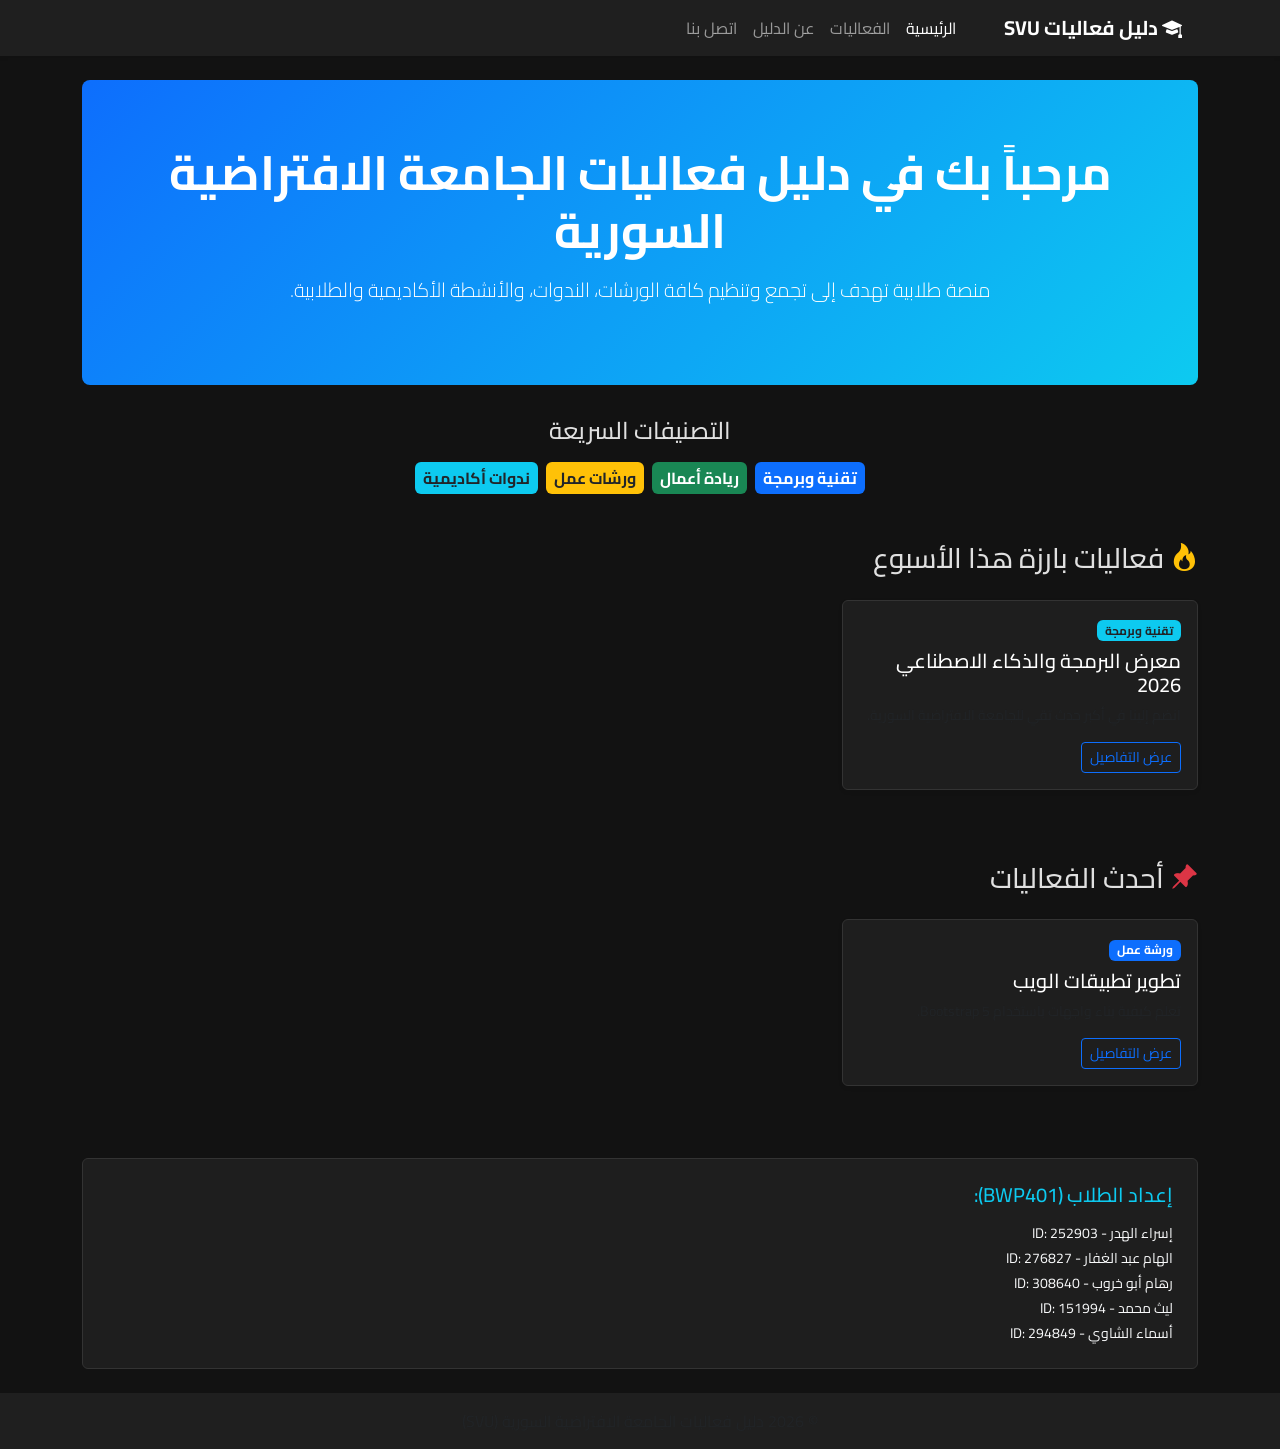
<file: index.html>
<!DOCTYPE html>
<html lang="ar" dir="rtl">
<head>
    <meta charset="UTF-8">
    <meta name="viewport" content="width=device-width, initial-scale=1.0">
    <title>دليل فعاليات SVU - الرئيسية</title>
    <!-- استيراد خط Cairo العربي  -->
    <link href="https://fonts.googleapis.com/css2?family=Cairo:wght@400;600;700&display=swap" rel="stylesheet">
    <!-- Bootstrap 5 CSS CDN -->
    <link href="https://cdn.jsdelivr.net/npm/bootstrap@5.3.0/dist/css/bootstrap.min.css" rel="stylesheet">
    <!-- Bootstrap Icons -->
    <link href="https://cdn.jsdelivr.net/npm/bootstrap-icons@1.10.5/font/bootstrap-icons.css" rel="stylesheet">
    <style>
        body {
            font-family: 'Cairo', sans-serif !important;
            background-color: #121212;
            color: #e0e0e0;
        }
        .navbar, .footer {
            background-color: #1f1f1f !important;
        }
        .card {
            background-color: #1e1e1e;
            color: #fff;
            border: 1px solid #333;
        }
        .hero-section {
            background: linear-gradient(135deg, #0d6efd, #0dcaf0);
            color: white;
            padding: 4rem 2rem;
            border-radius: 0.5rem;
            margin-bottom: 2rem;
        }
    </style>
</head>
<body>

    <!-- شريط التنقل الموحد لكل الصفحات -->
    <nav class="navbar navbar-expand-lg navbar-dark shadow-sm">
        <div class="container">
            <a class="navbar-brand fw-bold" href="index.html">
                <i class="bi bi-mortarboard-fill"></i> دليل فعاليات SVU
            </a>
            <button class="navbar-toggler" type="button" data-bs-toggle="collapse" data-bs-target="#navbarNav">
                <span class="navbar-toggler-icon"></span>
            </button>
            <div class="collapse navbar-collapse" id="navbarNav">
                <ul class="navbar-nav ms-auto">
                    <li class="nav-item"><a class="nav-link active" href="index.html">الرئيسية</a></li>
                    <li class="nav-item"><a class="nav-link" href="events.html">الفعاليات</a></li>
                    <li class="nav-item"><a class="nav-link" href="about.html">عن الدليل</a></li>
                    <li class="nav-item"><a class="nav-link" href="contact.html">اتصل بنا</a></li>
                </ul>
            </div>
        </div>
    </nav>

    <!-- المحتوى الرئيسي -->
    <main class="container my-4">

        <!-- قسم الترحيب (Hero Section) -->
        <section class="hero-section text-center">
            <h1 class="display-5 fw-bold mb-3">مرحباً بك في دليل فعاليات الجامعة الافتراضية السورية</h1>
            <p class="lead">منصة طلابية تهدف إلى تجمع وتنظيم كافة الورشات، الندوات، والأنشطة الأكاديمية والطلابية.</p>
        </section>

        <!-- التصنيفات السريعة -->
        <section class="mb-5 text-center">
            <h4 class="mb-3">التصنيفات السريعة</h4>
            <div class="d-flex justify-content-center flex-wrap gap-2">
                <a href="events.html" class="badge bg-primary text-decoration-none p-2 fs-6">تقنية وبرمجة</a>
                <a href="events.html" class="badge bg-success text-decoration-none p-2 fs-6">ريادة أعمال</a>
                <a href="events.html" class="badge bg-warning text-dark text-decoration-none p-2 fs-6">ورشات عمل</a>
                <a href="events.html" class="badge bg-info text-dark text-decoration-none p-2 fs-6">ندوات أكاديمية</a>
            </div>
        </section>

        <!-- فعاليات بارزة هذا الأسبوع -->
        <section class="mb-5">
            <h3 class="mb-4"><i class="bi bi-fire text-warning"></i> فعاليات بارزة هذا الأسبوع</h3>
            <div class="row">
                <div class="col-12 col-md-4 mb-4">
                    <div class="card h-100 shadow-sm">
                        <div class="card-body">
                            <span class="badge bg-info text-dark mb-2">تقنية وبرمجة</span>
                            <h5 class="card-title">معرض البرمجة والذكاء الاصطناعي 2026</h5>
                            <p class="card-text text-muted small">انضم إلينا في أكبر حدث تقي للجامعة الافتراضية السورية.</p>
                            <a href="event.html" class="btn btn-outline-primary btn-sm">عرض التفاصيل</a>
                        </div>
                    </div>
                </div>
            </div>
        </section>

        <!-- أحدث الفعاليات -->
        <section class="mb-5">
            <h3 class="mb-4"><i class="bi bi-pin-angle-fill text-danger"></i> أحدث الفعاليات</h3>
            <div class="row">
                <div class="col-12 col-md-4 mb-4">
                    <div class="card h-100 shadow-sm">
                        <div class="card-body">
                            <span class="badge bg-primary mb-2">ورشة عمل</span>
                            <h5 class="card-title">تطوير تطبيقات الويب</h5>
                            <p class="card-text text-muted small">تعلم كيفية بناء واجهات  باستخدام Bootstrap 5.</p>
                            <a href="event.html" class="btn btn-outline-primary btn-sm">عرض التفاصيل</a>
                        </div>
                    </div>
                </div>
            </div>
        </section>

        <!-- معلومات الفريق  -->
        <section class="card p-4 mb-4">
            <h5 class="mb-3 text-info">إعداد الطلاب (BWP401):</h5>
            <p class="mb-1 text-light small">إسراء الهدر - ID: 252903</p>
            <p class="mb-1 text-light small">الهام عبد الغفار - ID: 276827</p>
            <p class="mb-1 text-light small">رهام أبو خروب - ID: 308640</p>
            <p class="mb-1 text-light small">ليث محمد - ID: 151994</p>
            <p class="mb-0 text-light small">أسماء الشاوي - ID: 294849</p>
        </section>

    </main>

    <!-- الفوتر -->
    <footer class="footer text-center py-3 mt-auto text-muted">
        <p class="mb-0">&copy; 2026 دليل فعاليات الجامعة الافتراضية السورية (SVU)</p>
    </footer>

    <!-- Bootstrap 5 JS Bundle CDN -->
    <script src="https://cdn.jsdelivr.net/npm/bootstrap@5.3.0/dist/js/bootstrap.bundle.min.js"></script>
</body>
</html>
</file>
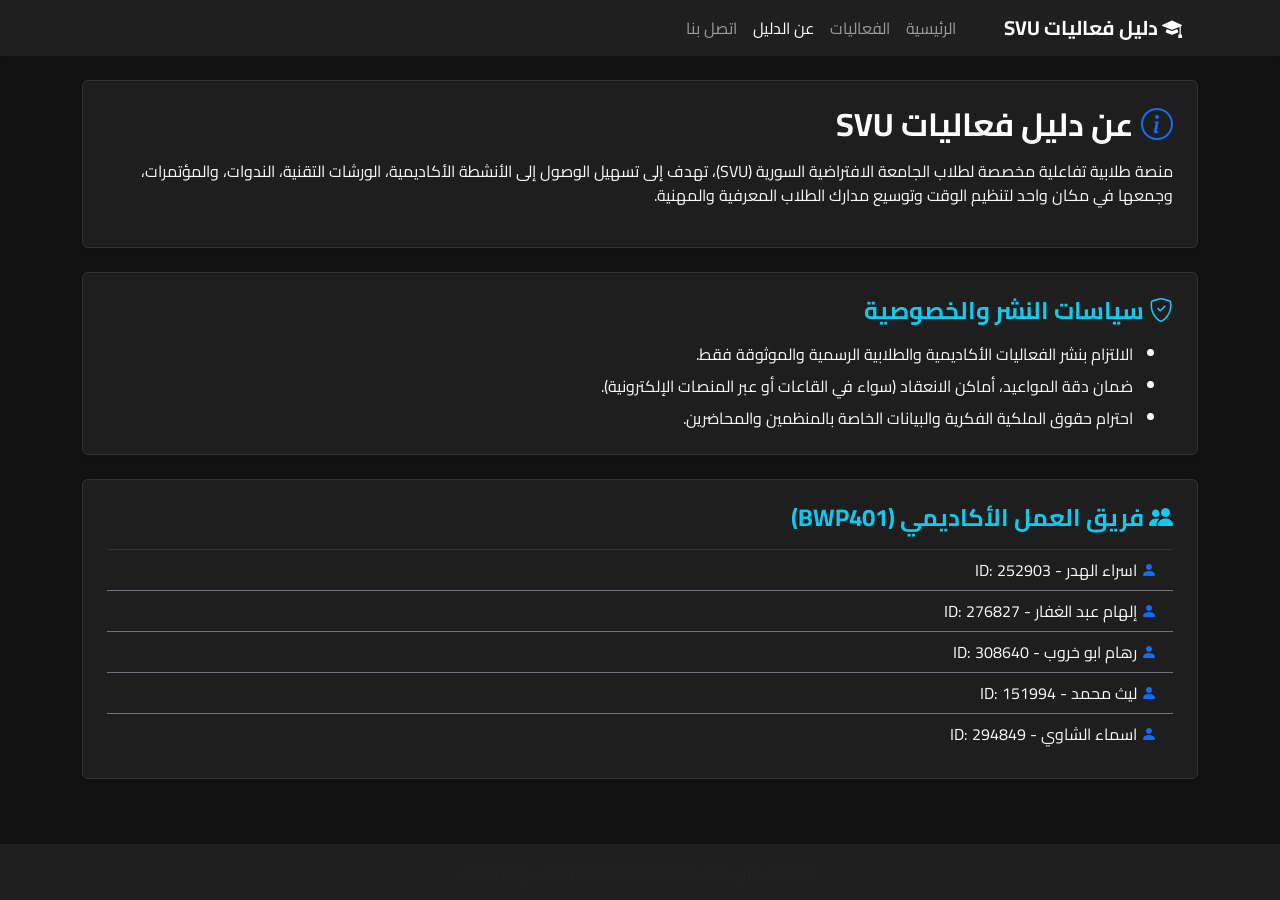
<file: about.html>
<!DOCTYPE html>
<html lang="ar" dir="rtl">
<head>
    <meta charset="UTF-8">
    <meta name="viewport" content="width=device-width, initial-scale=1.0">
    <title>دليل فعاليات SVU - عن الدليل</title>

    <link href="https://fonts.googleapis.com/css2?family=Cairo:wght@400;600;700&display=swap" rel="stylesheet">
    <!-- Bootstrap 5 CSS CDN -->
    <link href="https://cdn.jsdelivr.net/npm/bootstrap@5.3.0/dist/css/bootstrap.min.css" rel="stylesheet">
    <!-- Bootstrap Icons -->
    <link href="https://cdn.jsdelivr.net/npm/bootstrap-icons@1.10.5/font/bootstrap-icons.css" rel="stylesheet">
    <style>
        body {
            font-family: 'Cairo', sans-serif !important;
            background-color: #121212;
            color: #e0e0e0;
        }
        .navbar, .footer {
            background-color: #1f1f1f !important;
        }
        .card {
            background-color: #1e1e1e;
            color: #fff;
            border: 1px solid #333;
        }
    </style>
</head>
<body class="d-flex flex-column min-vh-100">

    <!-- شريط التنقل الموحد -->
    <nav class="navbar navbar-expand-lg navbar-dark shadow-sm">
        <div class="container">
            <a class="navbar-brand fw-bold" href="index.html">
                <i class="bi bi-mortarboard-fill"></i> دليل فعاليات SVU
            </a>
            <button class="navbar-toggler" type="button" data-bs-toggle="collapse" data-bs-target="#navbarNav">
                <span class="navbar-toggler-icon"></span>
            </button>
            <div class="collapse navbar-collapse" id="navbarNav">
                <ul class="navbar-nav ms-auto">
                    <li class="nav-item"><a class="nav-link" href="index.html">الرئيسية</a></li>
                    <li class="nav-item"><a class="nav-link" href="events.html">الفعاليات</a></li>
                    <li class="nav-item"><a class="nav-link active" href="about.html">عن الدليل</a></li>
                    <li class="nav-item"><a class="nav-link" href="contact.html">اتصل بنا</a></li>
                </ul>
            </div>
        </div>
    </nav>

    <!-- المحتوى الرئيسي -->
    <main class="container my-4 flex-grow-1">
        
        <!-- نبذة عن المنصة -->
        <div class="card p-4 mb-4 shadow-sm">
            <h2 class="fw-bold text-white mb-3"><i class="bi bi-info-circle text-primary"></i> عن دليل فعاليات SVU</h2>
            <p class="text-light leading-relaxed">
                منصة طلابية تفاعلية مخصصة لطلاب الجامعة الافتراضية السورية (SVU)، تهدف إلى تسهيل الوصول إلى الأنشطة الأكاديمية، الورشات التقنية، الندوات، والمؤتمرات، وجمعها في مكان واحد لتنظيم الوقت وتوسيع مدارك الطلاب المعرفية والمهنية.
            </p>
        </div>

        <!-- سياسات النشر -->
        <div class="card p-4 mb-4 shadow-sm">
            <h4 class="fw-bold text-info mb-3"><i class="bi bi-shield-check"></i> سياسات النشر والخصوصية</h4>
            <ul class="text-light mb-0">
                <li class="mb-2">الالتزام بنشر الفعاليات الأكاديمية والطلابية الرسمية والموثوقة فقط.</li>
                <li class="mb-2">ضمان دقة المواعيد، أماكن الانعقاد (سواء في القاعات أو عبر المنصات الإلكترونية).</li>
                <li>احترام حقوق الملكية الفكرية والبيانات الخاصة بالمنظمين والمحاضرين.</li>
            </ul>
        </div>

        <!-- فريق العمل   -->
        <div class="card p-4 mb-4 shadow-sm">
            <h4 class="fw-bold text-info mb-3"><i class="bi bi-people-fill"></i> فريق العمل الأكاديمي (BWP401)</h4>
            <div class="list-group list-group-flush bg-transparent">
                <div class="list-group-item bg-transparent text-light border-secondary"><i class="bi bi-person-fill text-primary"></i> اسراء الهدر - ID: 252903</div>
                <div class="list-group-item bg-transparent text-light border-secondary"><i class="bi bi-person-fill text-primary"></i> إلهام عبد الغفار - ID: 276827</div>
                <div class="list-group-item bg-transparent text-light border-secondary"><i class="bi bi-person-fill text-primary"></i> رهام ابو خروب - ID: 308640</div>
                <div class="list-group-item bg-transparent text-light border-secondary"><i class="bi bi-person-fill text-primary"></i> ليث محمد - ID: 151994</div>
                <div class="list-group-item bg-transparent text-light border-secondary"><i class="bi bi-person-fill text-primary"></i> اسماء الشاوي - ID: 294849</div>
            </div>
        </div>

    </main>


    <footer class="footer text-center py-3 mt-auto text-muted">
        <p class="mb-0">&copy; 2026 دليل فعاليات الجامعة الافتراضية السورية (SVU)</p>
    </footer>

    <!-- Bootstrap 5 JS Bundle CDN -->
    <script src="https://cdn.jsdelivr.net/npm/bootstrap@5.3.0/dist/js/bootstrap.bundle.min.js"></script>
</body>
</html>
</file>
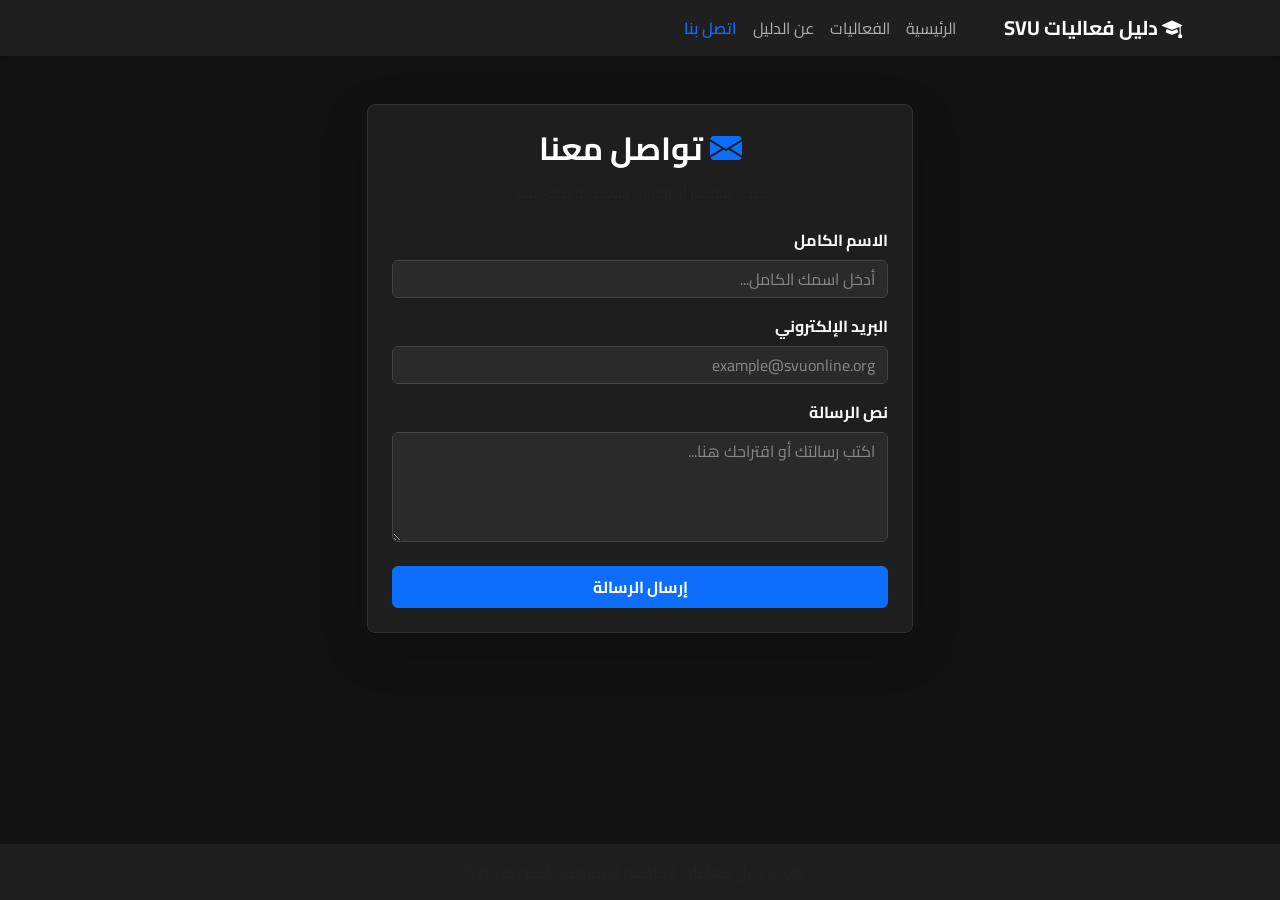
<file: contact.html>
<!DOCTYPE html>
<html lang="ar" dir="rtl">
<head>
    <meta charset="UTF-8">
    <meta name="viewport" content="width=device-width, initial-scale=1.0">
    <title>دليل فعاليات SVU - اتصل بنا</title>
    
    <link href="https://fonts.googleapis.com/css2?family=Cairo:wght@400;600;700&display=swap" rel="stylesheet">
    <!-- Bootstrap 5 CSS CDN -->
    <link href="https://cdn.jsdelivr.net/npm/bootstrap@5.3.0/dist/css/bootstrap.min.css" rel="stylesheet">
    <!-- Bootstrap Icons -->
    <link href="https://cdn.jsdelivr.net/npm/bootstrap-icons@1.10.5/font/bootstrap-icons.css" rel="stylesheet">
    <link rel="stylesheet" href="custom.css">
    <style>
        body {
            font-family: 'Cairo', sans-serif !important;
            background-color: #121212;
            color: #e0e0e0;
        }
        .navbar, .footer {
            background-color: #1f1f1f !important;
        }
        .card {
            background-color: #1e1e1e;
            color: #fff;
            border: 1px solid #333;
            height: auto !important; /* لضمان تمدد البطاقة لجميع الحقول */
        }
        .form-control, .form-control:focus {
            background-color: #2a2a2a;
            color: #fff !important;
            border-color: #444;
        }
        .form-control:focus {
            border-color: #0d6efd;
            box-shadow: none;
        }
    </style>
</head>
<body class="d-flex flex-column min-vh-100">

    <!-- شريط التنقل الموحد -->
    <nav class="navbar navbar-expand-lg navbar-dark shadow-sm">
        <div class="container">
            <a class="navbar-brand fw-bold" href="index.html">
                <i class="bi bi-mortarboard-fill"></i> دليل فعاليات SVU
            </a>
            <button class="navbar-toggler" type="button" data-bs-toggle="collapse" data-bs-target="#navbarNav">
                <span class="navbar-toggler-icon"></span>
            </button>
            <div class="collapse navbar-collapse" id="navbarNav">
                <ul class="navbar-nav ms-auto">
                    <li class="nav-item"><a class="nav-link" href="index.html">الرئيسية</a></li>
                    <li class="nav-item"><a class="nav-link" href="events.html">الفعاليات</a></li>
                    <li class="nav-item"><a class="nav-link" href="about.html">عن الدليل</a></li>
                    <li class="nav-item"><a class="nav-link active" href="contact.html">اتصل بنا</a></li>
                </ul>
            </div>
        </div>
    </nav>

    <!-- المحتوى الرئيسي -->
    <main class="container my-5 flex-grow-1">
        <div class="row justify-content-center">
            <div class="col-12 col-md-8 col-lg-6">
                <div class="card p-4 shadow-lg">
                    <h2 class="fw-bold text-white mb-3 text-center"><i class="bi bi-envelope-fill text-primary"></i> تواصل معنا</h2>
                    <p class="text-muted text-center mb-4 small">لديك استفسار أو اقتراح؟ يسعدنا تواصلك معنا.</p>
                    
                    <form onsubmit="event.preventDefault(); alert('تم إرسال رسالتك بنجاح!');">
                        <!-- 1. حقل الاسم -->
                        <div class="mb-3">
                            <label for="name" class="form-label text-light fw-bold">الاسم الكامل</label>
                            <input type="text" class="form-control" id="name" placeholder="أدخل اسمك الكامل..." required>
                        </div>
                        
                        <!-- 2. حقل البريد الإلكتروني -->
                        <div class="mb-3">
                            <label for="email" class="form-label text-light fw-bold">البريد الإلكتروني</label>
                            <input type="email" class="form-control" id="email" placeholder="example@svuonline.org" required>
                        </div>

                        <!-- 3. حقل نص الرسالة -->
                        <div class="mb-3">
                            <label for="message" class="form-label text-light fw-bold">نص الرسالة</label>
                            <textarea class="form-control" id="message" rows="4" placeholder="اكتب رسالتك أو اقتراحك هنا..." required></textarea>
                        </div>

                        <!-- 4. زر الإرسال -->
                        <div class="d-grid mt-4">
                            <button type="submit" class="btn btn-primary fw-bold py-2">إرسال الرسالة</button>
                        </div>
                    </form>
                </div>
            </div>
        </div>
    </main>

    
    <footer class="footer text-center py-3 mt-auto text-muted">
        <p class="mb-0">&copy; 2026 دليل فعاليات الجامعة الافتراضية السورية (SVU)</p>
    </footer>

    <!-- Bootstrap 5 JS Bundle CDN -->
    <script src="https://cdn.jsdelivr.net/npm/bootstrap@5.3.0/dist/js/bootstrap.bundle.min.js"></script>
</body>
</html>
</file>
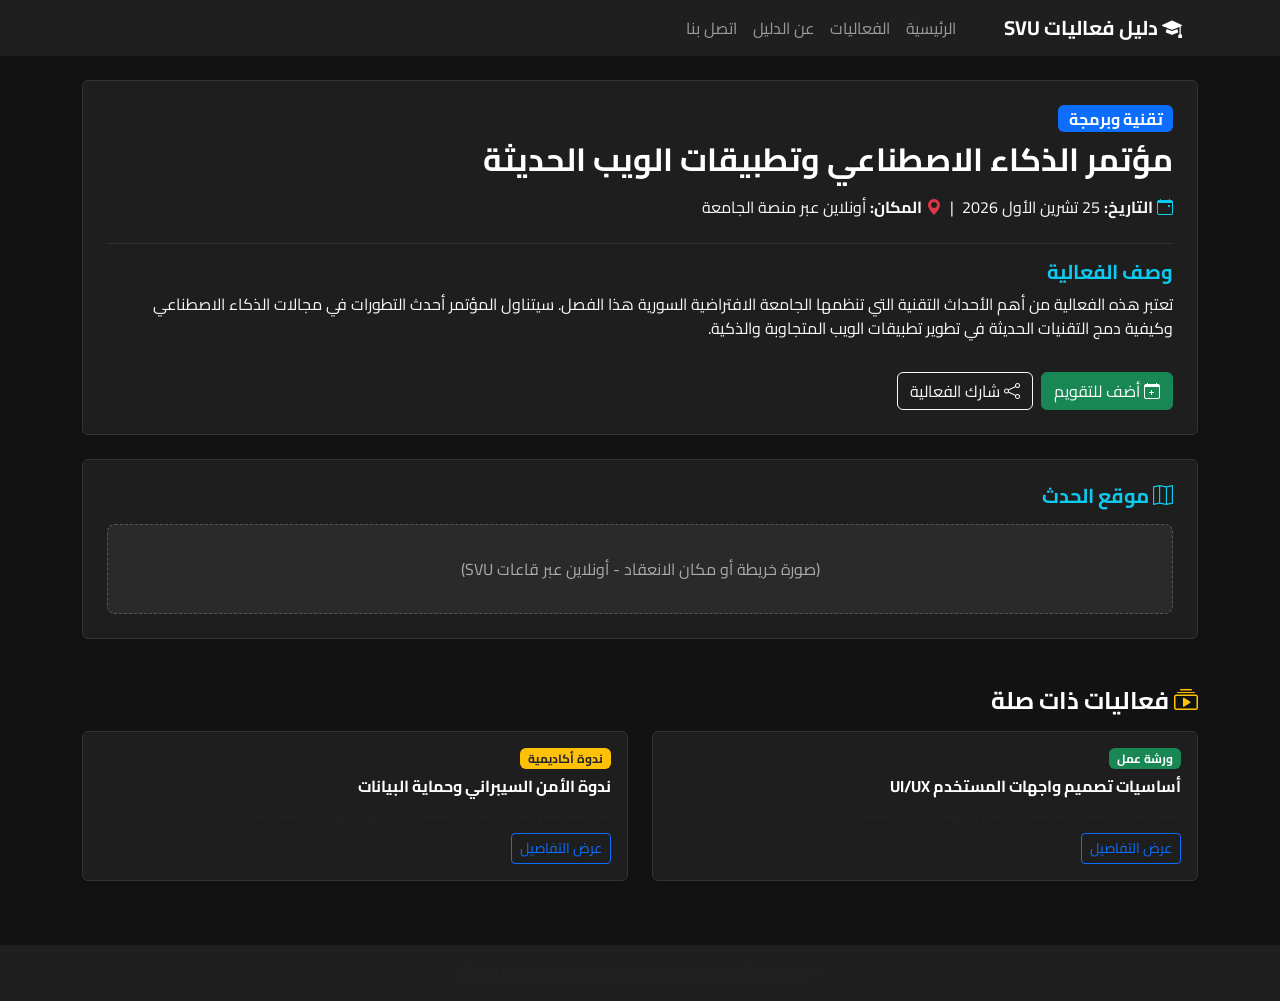
<file: event.html>
<!DOCTYPE html>
<html lang="ar" dir="rtl">
<head>
    <meta charset="UTF-8">
    <meta name="viewport" content="width=device-width, initial-scale=1.0">
    <title>دليل فعاليات SVU - تفاصيل الفعالية</title>
    <!-- استيراد خط Cairo العربي -->
    <link href="https://fonts.googleapis.com/css2?family=Cairo:wght@400;600;700&display=swap" rel="stylesheet">
    <!-- Bootstrap 5 CSS CDN -->
    <link href="https://cdn.jsdelivr.net/npm/bootstrap@5.3.0/dist/css/bootstrap.min.css" rel="stylesheet">
    <!-- Bootstrap Icons -->
    <link href="https://cdn.jsdelivr.net/npm/bootstrap-icons@1.10.5/font/bootstrap-icons.css" rel="stylesheet">
    <style>
        body {
            font-family: 'Cairo', sans-serif !important;
            background-color: #121212;
            color: #e0e0e0;
        }
        .navbar, .footer {
            background-color: #1f1f1f !important;
        }
        .card {
            background-color: #1e1e1e;
            color: #fff;
            border: 1px solid #333;
        }
        .map-box {
            background-color: #2a2a2a;
            border: 1px dashed #555;
            border-radius: 0.5rem;
            padding: 2rem;
            text-align: center;
            color: #aaa;
        }
    </style>
</head>
<body class="d-flex flex-column min-vh-100">

    <!-- شريط التنقل الموحد -->
    <nav class="navbar navbar-expand-lg navbar-dark shadow-sm">
        <div class="container">
            <a class="navbar-brand fw-bold" href="index.html">
                <i class="bi bi-mortarboard-fill"></i> دليل فعاليات SVU
            </a>
            <button class="navbar-toggler" type="button" data-bs-toggle="collapse" data-bs-target="#navbarNav">
                <span class="navbar-toggler-icon"></span>
            </button>
            <div class="collapse navbar-collapse" id="navbarNav">
                <ul class="navbar-nav ms-auto">
                    <li class="nav-item"><a class="nav-link" href="index.html">الرئيسية</a></li>
                    <li class="nav-item"><a class="nav-link" href="events.html">الفعاليات</a></li>
                    <li class="nav-item"><a class="nav-link" href="about.html">عن الدليل</a></li>
                    <li class="nav-item"><a class="nav-link" href="contact.html">اتصل بنا</a></li>
                </ul>
            </div>
        </div>
    </nav>

    <!-- المحتوى الرئيسي -->
    <main class="container my-4 flex-grow-1">
        
        <!-- تفاصيل الفعالية الرئيسية -->
        <div class="card p-4 mb-4 shadow-sm">
            <span class="badge bg-primary mb-2 align-self-start fs-6">تقنية وبرمجة</span>
            <h2 class="fw-bold text-white mb-3">مؤتمر الذكاء الاصطناعي وتطبيقات الويب الحديثة</h2>
            
            <p class="text-light mb-2">
                <i class="bi bi-calendar-event text-info"></i> <strong>التاريخ:</strong> 25 تشرين الأول 2026 
                &nbsp;|&nbsp; 
                <i class="bi bi-geo-alt-fill text-danger"></i> <strong>المكان:</strong> أونلاين عبر منصة الجامعة
            </p>

            <hr class="border-secondary my-3">

            <h5 class="fw-bold text-info mb-2">وصف الفعالية</h5>
            <p class="text-light leading-relaxed">
                تعتبر هذه الفعالية من أهم الأحداث التقنية التي تنظمها الجامعة الافتراضية السورية هذا الفصل. سيتناول المؤتمر أحدث التطورات في مجالات الذكاء الاصطناعي وكيفية دمج التقنيات الحديثة في تطوير تطبيقات الويب المتجاوبة والذكية.
            </p>

            <!-- أزرار التفاعل -->
            <div class="d-flex flex-wrap gap-2 mt-3">
                <button class="btn btn-success" onclick="addToCalendar()">
                    <i class="bi bi-calendar-plus"></i> أضف للتقويم
                </button>
                <button class="btn btn-outline-light" onclick="shareEvent()">
                    <i class="bi bi-share"></i> شارك الفعالية
                </button>
            </div>
        </div>

        <!-- موقع الحدث / الخريطة -->
        <div class="card p-4 mb-5 shadow-sm">
            <h5 class="fw-bold text-info mb-3"><i class="bi bi-map"></i> موقع الحدث</h5>
            <div class="map-box">
                <p class="mb-0">(صورة خريطة أو مكان الانعقاد - أونلاين عبر قاعات SVU)</p>
            </div>
        </div>

        <!-- قسم فعاليات ذات صلة  -->
        <section class="mb-4">
            <h4 class="fw-bold text-white mb-3"><i class="bi bi-collection-play text-warning"></i> فعاليات ذات صلة</h4>
            <div class="row">
                <div class="col-12 col-md-6 mb-3">
                    <div class="card p-3 h-100 shadow-sm">
                        <span class="badge bg-success mb-2 align-self-start">ورشة عمل</span>
                        <h6 class="fw-bold text-white">أساسيات تصميم واجهات المستخدم UI/UX</h6>
                        <p class="text-muted small mb-2">تعلم مبادئ التفكير التصميمي وبناء واجهات مريحة للمستخدمين...</p>
                        <a href="event.html" class="btn btn-sm btn-outline-primary mt-auto align-self-start">عرض التفاصيل</a>
                    </div>
                </div>
                <div class="col-12 col-md-6 mb-3">
                    <div class="card p-3 h-100 shadow-sm">
                        <span class="badge bg-warning text-dark mb-2 align-self-start">ندوة أكاديمية</span>
                        <h6 class="fw-bold text-white">ندوة الأمن السيبراني وحماية البيانات</h6>
                        <p class="text-muted small mb-2">مناقشة أهم آليات الحماية والتشفير لمواجهة الهجمات السيبرانية...</p>
                        <a href="event.html" class="btn btn-sm btn-outline-primary mt-auto align-self-start">عرض التفاصيل</a>
                    </div>
                </div>
            </div>
        </section>

    </main>

    <!-- الفوتر -->
    <footer class="footer text-center py-3 mt-auto text-muted">
        <p class="mb-0">&copy; 2026 دليل فعاليات الجامعة الافتراضية السورية (SVU)</p>
    </footer>

    
    <script>
        function shareEvent() {
            if (navigator.share) {
                navigator.share({
                    title: document.title,
                    url: window.location.href
                }).catch(console.error);
            } else {
                navigator.clipboard.writeText(window.location.href);
                alert("تم نسخ رابط الفعالية إلى الحافظة بنجاح!");
            }
        }

        function addToCalendar() {
            alert("تمت إعدادات الفعالية! يمكنك حفظ موعد 25 تشرين الأول 2026 في تقويمك الشخصي.");
        }
    </script>

    <!-- Bootstrap 5 JS Bundle CDN -->
    <script src="https://cdn.jsdelivr.net/npm/bootstrap@5.3.0/dist/js/bootstrap.bundle.min.js"></script>
</body>
</html>
</file>
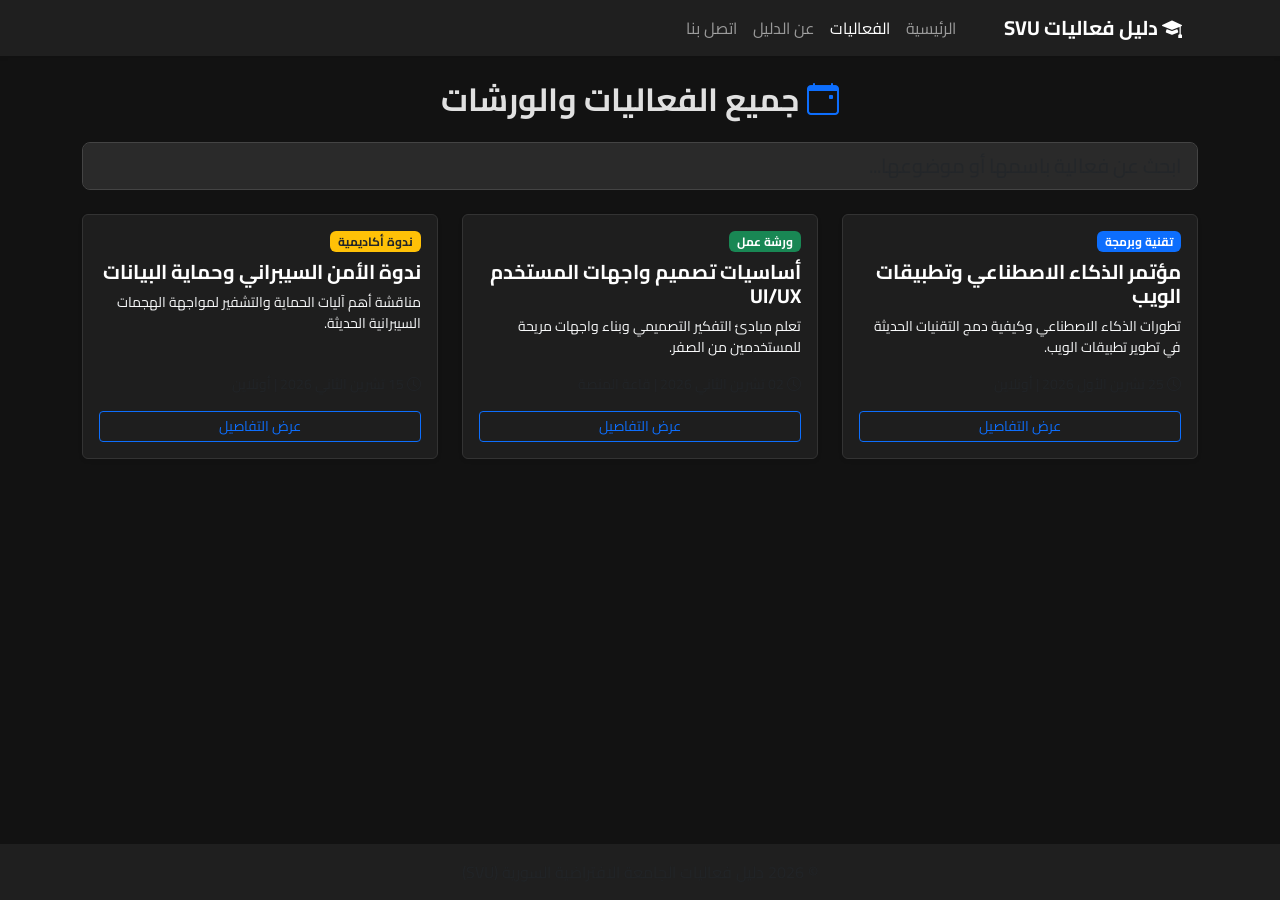
<file: events.html>
<!DOCTYPE html>
<html lang="ar" dir="rtl">
<head>
    <meta charset="UTF-8">
    <meta name="viewport" content="width=device-width, initial-scale=1.0">
    <title>دليل فعاليات SVU - قائمة الفعاليات</title>
    <!-- استيراد خط Cairo العربي -->
    <link href="https://fonts.googleapis.com/css2?family=Cairo:wght@400;600;700&display=swap" rel="stylesheet">
    <!-- Bootstrap 5 CSS CDN -->
    <link href="https://cdn.jsdelivr.net/npm/bootstrap@5.3.0/dist/css/bootstrap.min.css" rel="stylesheet">
    <!-- Bootstrap Icons -->
    <link href="https://cdn.jsdelivr.net/npm/bootstrap-icons@1.10.5/font/bootstrap-icons.css" rel="stylesheet">
    <style>
        body {
            font-family: 'Cairo', sans-serif !important;
            background-color: #121212;
            color: #e0e0e0;
        }
        .navbar, .footer {
            background-color: #1f1f1f !important;
        }
        .card {
            background-color: #1e1e1e;
            color: #fff;
            border: 1px solid #333;
        }
        .search-box {
            background-color: #2a2a2a;
            color: #fff;
            border: 1px solid #444;
        }
        .search-box:focus {
            background-color: #2a2a2a;
            color: #fff;
            border-color: #0d6efd;
            box-shadow: none;
        }
    </style>
</head>
<body class="d-flex flex-column min-vh-100">

    <!-- شريط التنقل الموحد -->
    <nav class="navbar navbar-expand-lg navbar-dark shadow-sm">
        <div class="container">
            <a class="navbar-brand fw-bold" href="index.html">
                <i class="bi bi-mortarboard-fill"></i> دليل فعاليات SVU
            </a>
            <button class="navbar-toggler" type="button" data-bs-toggle="collapse" data-bs-target="#navbarNav">
                <span class="navbar-toggler-icon"></span>
            </button>
            <div class="collapse navbar-collapse" id="navbarNav">
                <ul class="navbar-nav ms-auto">
                    <li class="nav-item"><a class="nav-link" href="index.html">الرئيسية</a></li>
                    <li class="nav-item"><a class="nav-link active" href="events.html">الفعاليات</a></li>
                    <li class="nav-item"><a class="nav-link" href="about.html">عن الدليل</a></li>
                    <li class="nav-item"><a class="nav-link" href="contact.html">اتصل بنا</a></li>
                </ul>
            </div>
        </div>
    </nav>

    <!-- المحتوى الرئيسي -->
    <main class="container my-4 flex-grow-1">
        <h2 class="mb-4 text-center fw-bold"><i class="bi bi-calendar-event text-primary"></i> جميع الفعاليات والورشات</h2>

        <!-- مربع البحث عن الفعاليات -->
        <div class="mb-4">
            <input type="text" id="searchInput" onkeyup="filterEvents()" class="form-control form-control-lg search-box" placeholder="ابحث عن فعالية باسمها أو موضوعها...">
        </div>

        <!-- قائمة كروت الفعاليات -->
        <div class="row" id="eventsList">
            
            <!-- كرت 1 -->
            <div class="col-12 col-md-4 mb-4 event-card">
                <div class="card h-100 shadow-sm">
                    <div class="card-body d-flex flex-column">
                        <span class="badge bg-primary mb-2 align-self-start">تقنية وبرمجة</span>
                        <h5 class="card-title fw-bold">مؤتمر الذكاء الاصطناعي وتطبيقات الويب</h5>
                        <p class="card-text text-light small flex-grow-1">تطورات الذكاء الاصطناعي وكيفية دمج التقنيات الحديثة في تطوير تطبيقات الويب.</p>
                        <p class="text-muted small mb-2"><i class="bi bi-clock"></i> 25 تشرين الأول 2026 | أونلاين</p>
                        <a href="event.html" class="btn btn-outline-primary btn-sm mt-2">عرض التفاصيل</a>
                    </div>
                </div>
            </div>

            <!-- كرت 2 -->
            <div class="col-12 col-md-4 mb-4 event-card">
                <div class="card h-100 shadow-sm">
                    <div class="card-body d-flex flex-column">
                        <span class="badge bg-success mb-2 align-self-start">ورشة عمل</span>
                        <h5 class="card-title fw-bold">أساسيات تصميم واجهات المستخدم UI/UX</h5>
                        <p class="card-text text-light small flex-grow-1">تعلم مبادئ التفكير التصميمي وبناء واجهات مريحة للمستخدمين من الصفر.</p>
                        <p class="text-muted small mb-2"><i class="bi bi-clock"></i> 02 تشرين الثاني 2026 | قاعة المنصة</p>
                        <a href="event.html" class="btn btn-outline-primary btn-sm mt-2">عرض التفاصيل</a>
                    </div>
                </div>
            </div>

            <!-- كرت 3 -->
            <div class="col-12 col-md-4 mb-4 event-card">
                <div class="card h-100 shadow-sm">
                    <div class="card-body d-flex flex-column">
                        <span class="badge bg-warning text-dark mb-2 align-self-start">ندوة أكاديمية</span>
                        <h5 class="card-title fw-bold">ندوة الأمن السيبراني وحماية البيانات</h5>
                        <p class="card-text text-light small flex-grow-1">مناقشة أهم آليات الحماية والتشفير لمواجهة الهجمات السيبرانية الحديثة.</p>
                        <p class="text-muted small mb-2"><i class="bi bi-clock"></i> 15 تشرين الثاني 2026 | أونلاين</p>
                        <a href="event.html" class="btn btn-outline-primary btn-sm mt-2">عرض التفاصيل</a>
                    </div>
                </div>
            </div>

        </div>
    </main>

    <!-- الفوتر -->
    <footer class="footer text-center py-3 mt-auto text-muted">
        <p class="mb-0">&copy; 2026 دليل فعاليات الجامعة الافتراضية السورية (SVU)</p>
    </footer>

    <!-- كود الجافاسكريبت للفلترة والبحث -->
    <script>
        function filterEvents() {
            let input = document.getElementById('searchInput').value.toLowerCase();
            let cards = document.querySelectorAll('.event-card');

            cards.forEach(card => {
                let text = card.textContent.toLowerCase();
                if (text.includes(input)) {
                    card.style.display = "";
                } else {
                    card.style.display = "none";
                }
            });
        }
    </script>

    <!-- Bootstrap 5 JS Bundle CDN -->
    <script src="https://cdn.jsdelivr.net/npm/bootstrap@5.3.0/dist/js/bootstrap.bundle.min.js"></script>
</body>
</html>
</file>
<file: custom.css>
/* ==========================================
   دليل فعاليات SVU - Custom Stylesheet
   ========================================== */

/* 1. التنسيقات العامة والخطوط */
body {
    font-family: 'Cairo', sans-serif !important;
    background-color: #121212;
    color: #e0e0e0;
    min-height: 100vh;
    display: flex;
    flex-direction: column;
}

/* 2. شريط التنقل (Navbar) والفوتر (Footer) */
.navbar, .footer {
    background-color: #1f1f1f !important;
}

.navbar-brand {
    font-size: 1.25rem;
    color: #ffffff !important;
}

.nav-link {
    color: #b0b0b0 !important;
    transition: color 0.3s ease;
}

.nav-link:hover, .nav-link.active {
    color: #0d6efd !important;
    font-weight: 600;
}

/* 3. Hero Section في الصفحة الرئيسية */
.hero-section {
    background: linear-gradient(135deg, #0d6efd, #0dcaf0);
    color: #ffffff;
    padding: 3.5rem 1.5rem;
    border-radius: 0.75rem;
    margin-bottom: 2rem;
    box-shadow: 0 4px 12px rgba(0, 0, 0, 0.3);
}

/* 4. البطاقات والكروت (Cards) */
.card {
    background-color: #1e1e1e;
    color: #ffffff;
    border: 1px solid #333333;
    border-radius: 0.5rem;
    transition: transform 0.2s ease, box-shadow 0.2s ease;
}

.card:hover {
    transform: translateY(-3px);
    box-shadow: 0 6px 15px rgba(0, 0, 0, 0.4) !important;
}

/* 5. مدخلات البحث والنماذج (Forms & Inputs) */
.form-control, .search-box {
    background-color: #2a2a2a;
    color: #ffffff !important;
    border: 1px solid #444444;
}

.form-control:focus, .search-box:focus {
    background-color: #2a2a2a;
    color: #ffffff !important;
    border-color: #0d6efd;
    box-shadow: none;
}

.form-control::placeholder, .search-box::placeholder {
    color: #888888;
}

/* 6. عناصر متنوعة (Map Box & Badges) */
.map-box {
    background-color: #2a2a2a;
    border: 1px dashed #555555;
    border-radius: 0.5rem;
    padding: 2rem;
    text-align: center;
    color: #aaaaaa;
}

.badge {
    font-weight: 600;
}
</file>
